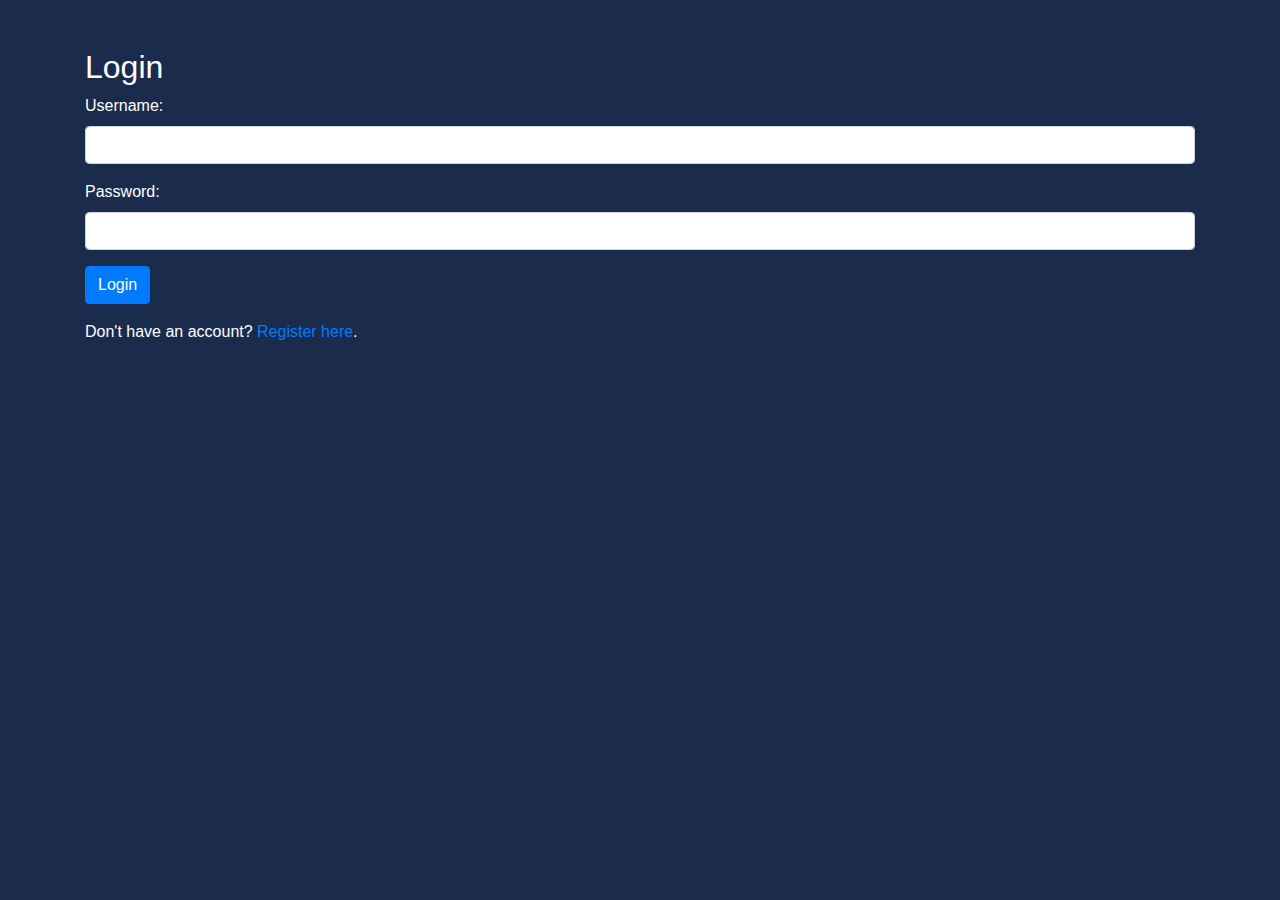
<file: templates/login.html>
<!DOCTYPE html>
<html lang="en">
<head>
    <meta charset="UTF-8">
    <title>Login - CleverBoard</title>
    <link rel="stylesheet" href="https://stackpath.bootstrapcdn.com/bootstrap/4.5.2/css/bootstrap.min.css">
</head>
<body>
    <body style="background-color: #1a2b4c;">
 <div class="container mt-5">
    <h2 style="color: #FFFFFF;">Login</h2>
    <form method="POST">
        <div class="form-group">
            <label style="color: #FFFFFF;">Username:</label>
            <input class="form-control" type="text" name="username" required>
        </div>
        <div class="form-group">
            <label style="color: #FFFFFF;">Password:</label>
            <input class="form-control" type="password" name="password" required>
        </div>
        <button class="btn btn-primary" type="submit">Login</button>
    </form>
    <p class="mt-3" style="color: #FFFFFF;">Don't have an account? <a href="{{ url_for('register') }}">Register here</a>.</p>
</div>
</body>
</html>
</file>
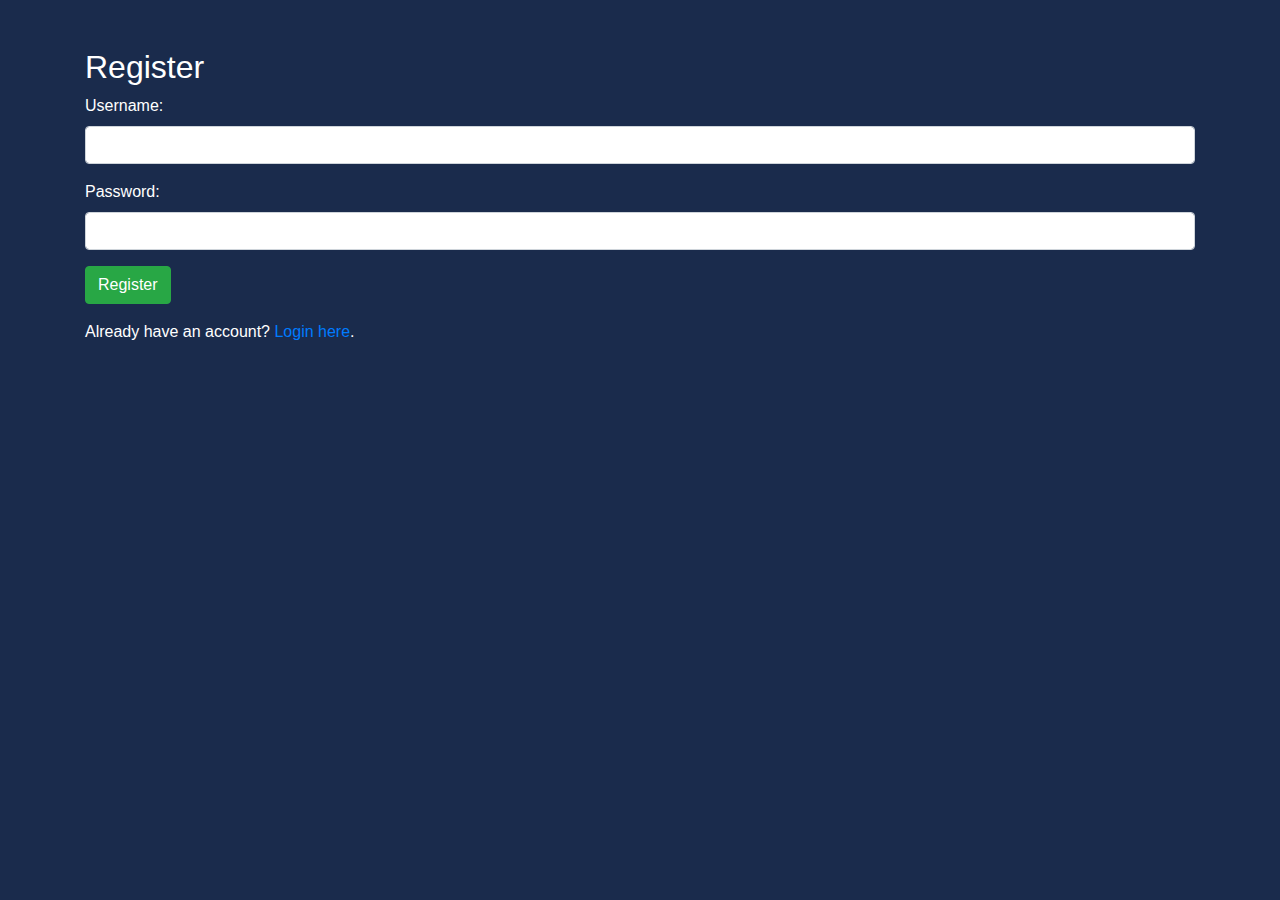
<file: templates/register.html>
<!DOCTYPE html>
<html lang="en">
<head>
    <meta charset="UTF-8">
    <title>Register - CleverBoard</title>
    <link rel="stylesheet" href="https://stackpath.bootstrapcdn.com/bootstrap/4.5.2/css/bootstrap.min.css">
</head>
<body>
    <body style="background-color: #1a2b4c;"></body>
<div class="container mt-5">
    <h2 style="color: #FFFFFF;">Register</h2>
    <form method="POST">
        <div class="form-group">
            <label style="color: #FFFFFF;">Username:</label>
            <input class="form-control" type="text" name="username" required>
        </div>
        <div class="form-group">
            <label style="color: #FFFFFF;">Password:</label>
            <input class="form-control" type="password" name="password" required>
        </div>
        <button class="btn btn-success" type="submit">Register</button>
    </form>
    <p class="mt-3" style="color: #FFFFFF;">Already have an account? <a href="{{ url_for('login') }}">Login here</a>.</p>
</div>
</body>
</html>
</file>
